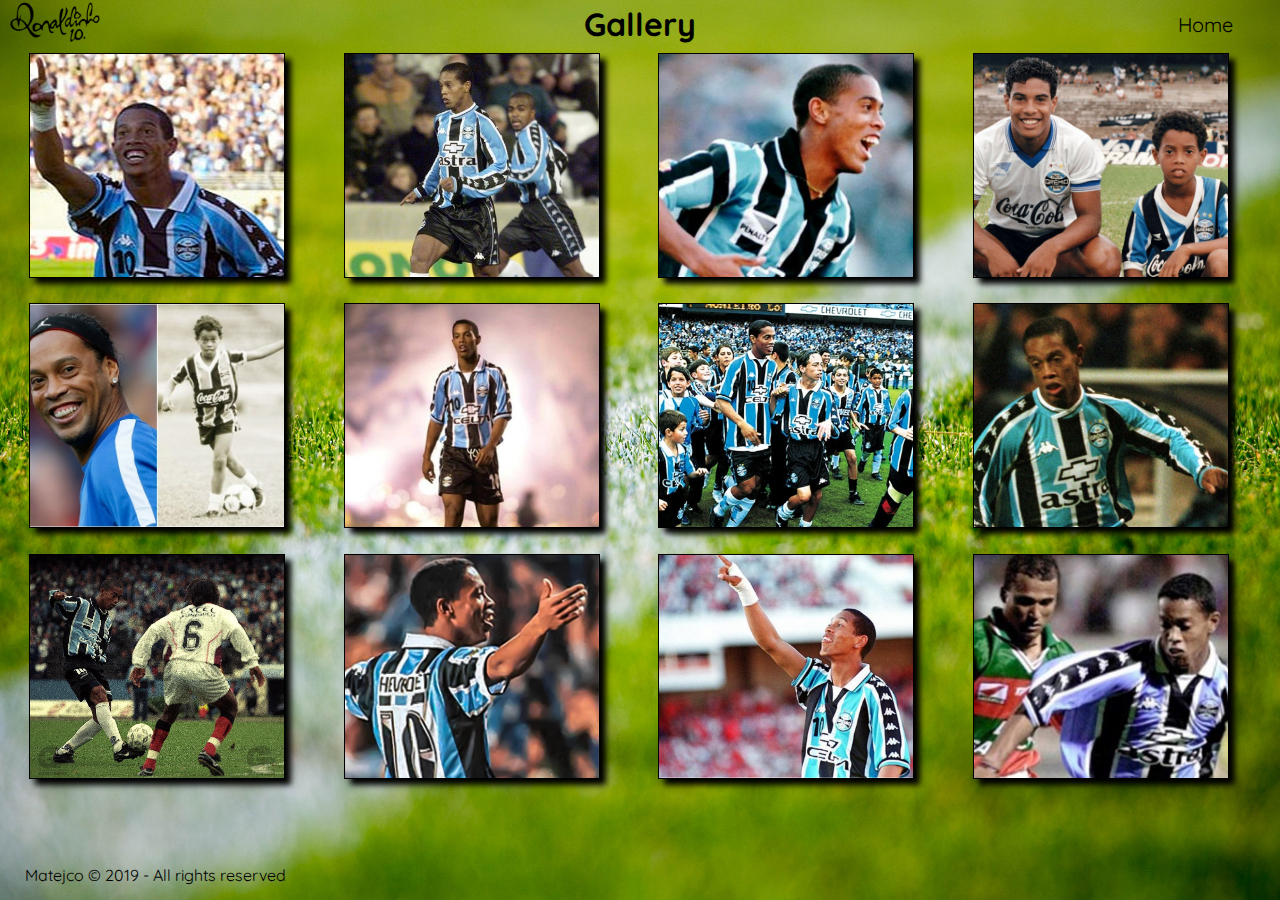
<file: galerija.html>
<!DOCTYPE html>
<html lang="en">
<head>
    <meta charset="UTF-8">
    <meta name="viewport" content="width=device-width, initial-scale=1.0">
    <meta http-equiv="X-UA-Compatible" content="ie=edge">
	<link  id="favicon" href="slike/logo3.png" rel="shortcut icon" type="image/x-icon"  />
    <link rel="stylesheet" href="https://use.fontawesome.com/releases/v5.7.1/css/all.css" integrity="sha384-fnmOCqbTlWIlj8LyTjo7mOUStjsKC4pOpQbqyi7RrhN7udi9RwhKkMHpvLbHG9Sr" crossorigin="anonymous">
    <title>Ronaldinho - Gallery PSG</title>
	<link rel="stylesheet" type="text/css" href="galerija.css" />
    
</head>
<body>

    <div id="uvecano">
        <div id="slika"></div>
    </div>

    <header>
        <div>
            <img src="slike/logo1.png" alt="LoGo" />
        </div>
        <h1>Gallery</h1>
        <p><a href="index.html">Home</a></p>
    </header>
    <div id="main">
            <div class="slike"></div>
            <div class="slike"></div>
            <div class="slike"></div>
            <div class="slike"></div>
            <div class="slike"></div>
            <div class="slike"></div>
            <div class="slike"></div>
            <div class="slike"></div>
            <div class="slike"></div>
            <div class="slike"></div>
            <div class="slike"></div>
            <div class="slike"></div>
        </div>
        <div id="veliki">
            <p><i class="fas fa-times"></i></p>
            <div class="velikaSlika"></div>
        </div>
    <footer>
        <p id="copyright">Matejco © 2019 - All rights reserved</p>
        <ul class="social">
            <li><a href="https://www.facebook.com/ronaldinho/" target="_blank"><i class="fab fa-facebook-f"></i></a></li>
            <li><a href="https://twitter.com/10ronaldinho" target="_blank"><i class="fab fa-twitter"></i></a></li>
            <li><a href="https://www.instagram.com/ronaldinho/" target="_blank"><i class="fab fa-instagram"></i></a></li>
            <li><a href="https://www.youtube.com/watch?v=Cnj64DsO8T8" target="_blank"><i class="fab fa-youtube"></i></a></li>
            <li><a href=""><i class="icon-mail"></i></a></li>
        </ul>
    </footer>
</body>
<script src="galerija.js"></script>

</html>
</file>
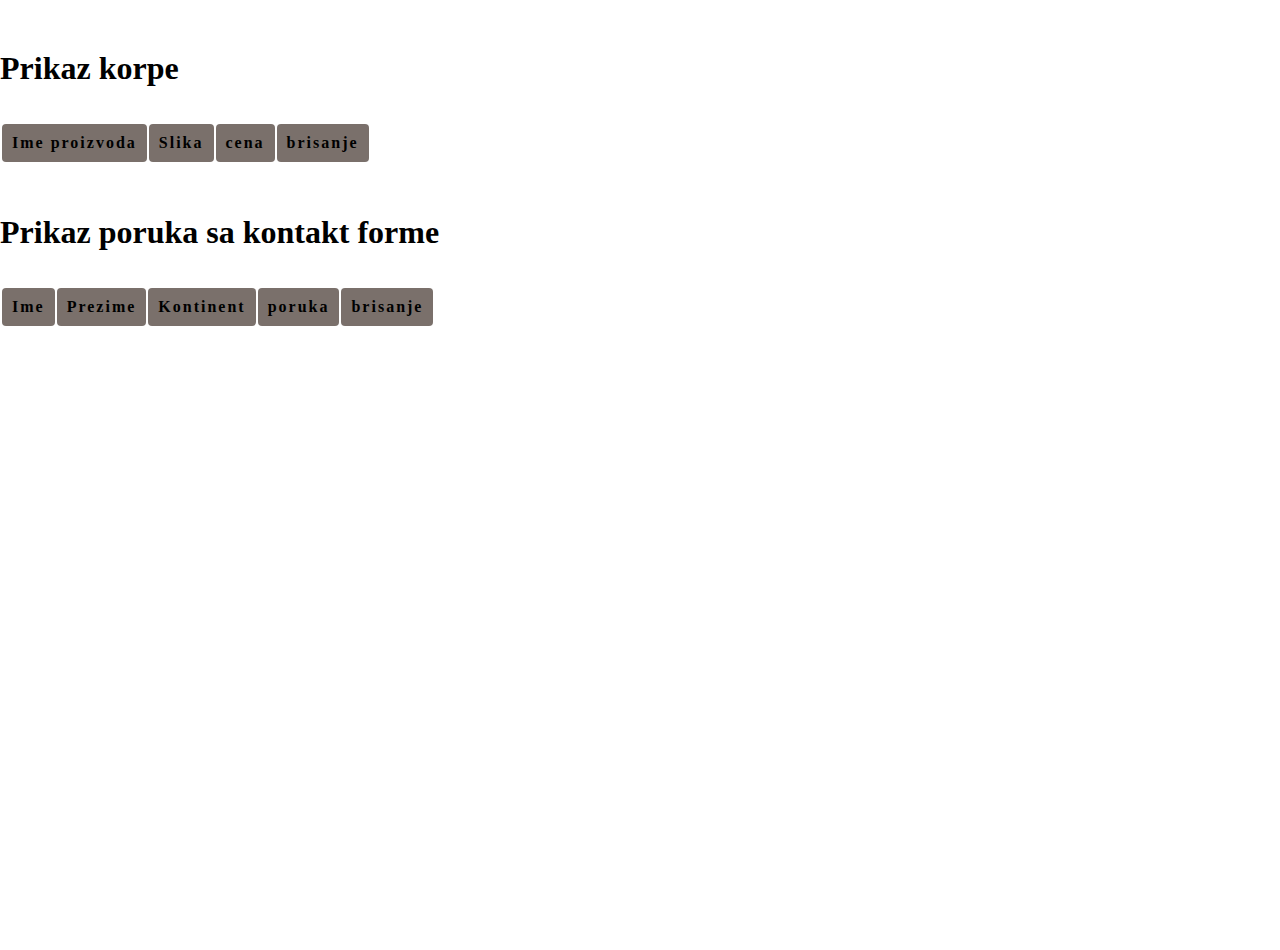
<file: prikaz.html>
<!DOCTYPE html>
<html lang="en">
    <head>
        <meta charset="utf-8" />
        <meta name="viewport" content="width=device-width,height=device-height, initial-scale=1">
		<link  id="favicon" href="slike/logo3.png" rel="shortcut icon" type="image/x-icon"  />
		<link href="https://fonts.googleapis.com/css?family=Monoton" rel="stylesheet">
		<link rel="stylesheet" href="https://use.fontawesome.com/releases/v5.7.1/css/all.css" integrity="sha384-fnmOCqbTlWIlj8LyTjo7mOUStjsKC4pOpQbqyi7RrhN7udi9RwhKkMHpvLbHG9Sr" crossorigin="anonymous">
		<link rel="stylesheet" href="https://use.fontawesome.com/releases/v5.5.0/css/all.css" integrity="sha384-B4dIYHKNBt8Bc12p+WXckhzcICo0wtJAoU8YZTY5qE0Id1GSseTk6S+L3BlXeVIU"
		 crossorigin="anonymous">
		<title>Ronaldinho - The official website</title>
		<style>
		@import url('https://fonts.googleapis.com/css?family=Quicksand');
		/*  reset styles */
			html, body{ 
				width:100%; height:100%;
				margin:0; padding:0; 
			}
			body *{ 
				margin:0; padding:0; 
				box-sizing:border-box;
			}
			a{ text-decoration:none;  }
			ol, ul{ list-style-type:none; }
			
			th.thBrisanje{ 
    display: block;
  text-align: center;
}
th, tr, td{ 
  padding: 10px; 
  font-family: 'Handlee', cursive; 
  border-radius: 4px;
}
th{
  background-color: rgba(88, 75, 69, 0.788);
  /*color: #ccc;*/
  letter-spacing: 2px;
}
tr:nth-child(even){ background-color: #f2f2f228; }
tr:nth-child(odd){ background-color: #f2f2f252; }
a.obrisi{
  font-weight: bold;
  /* color:#ccc;*/
  letter-spacing: 2px;
}
table{
    margin-top: 35px;
  /*position: absolute;
  margin:5%;*/                
  /* height: 400px; 
  overflow: scroll; */
}
/* input, textarea, select{ background-color: #FEFFEC;}  */
.slicica{
    height: 35px;
}
.heading {
    margin-top: 50px;
}
			</style>
    <body>
        <h1 class="heading">Prikaz korpe</h1>
        <section id='glavniR'>
            <table class='proizvodi'> 
                <tr> 
                   <th>Ime proizvoda</th><th>Slika</th><th>cena</th><th class="thBrisanje">brisanje</th> 
                </tr> 
              </table> 
        </section>
        <h1 class="heading">Prikaz poruka sa kontakt forme</h1>
        <section id='glavniK'>
            <table class='kontakt'> 
                <tr> 
                   <th>Ime</th><th>Prezime</th><th>Kontinent</th><th>poruka</th><th class="thBrisanje">brisanje</th> 
                </tr> 
              </table> 
        </section>
        <footer></footer>
    </body>
    <script>

            var ls_korpa;
            if (localStorage.getItem('korpa') == null){
                ls_korpa = [];
            } else {
                ls_korpa = JSON.parse(localStorage.getItem('korpa'));
            } 
            var tabela = document.querySelector('.proizvodi');  
            for (var i = 0; i < ls_korpa.length; i++){
                var novi_red = document.createElement('tr');
                //novi_red.innerHTML = '<td><img class="slicica" src="' + ls_korpa[i].slika + '"</img></td><td>' + ls_korpa[i].ime + '</td><td>' + ls_korpa[i].cena + '</td><td>' + '<a href="#" class="obrisi">obriši</a>' + '</td>';
                novi_red.innerHTML = '<td>' + ls_korpa[i].ime + '</td><td><img class="slicica" src="' + ls_korpa[i].slika + '"</img></td><td>' + ls_korpa[i].cena + '</td><td>' + '<a href="#" class="obrisi">obriši</a>' + '</td>';
                tabela.appendChild(novi_red);
            }

            // odasvde počinje deo za brisanje rezervacija

            var zaBrisanje = document.querySelectorAll('.obrisi');
            for (var i = 0; i < zaBrisanje.length; i++){
                zaBrisanje[i].addEventListener('click', function(e){
            
                    obrisi(e.target.parentElement.parentElement.firstChild.textContent); // prosleđuje tekst prvog deteta TR elementa (koje sadrži ime) funkciji obrisi
                    e.target.parentElement.parentElement.remove(); // targetira roditelja roditelja kliknutog elementa, u ovom slučaju TR element i remove ga briše sa strane
                });
            }
            // briše stavku iz LS
            function obrisi(proizvod){
                var ind = -1;
                for (var i = 0; i < ls_korpa.length; i++){
                    if (ls_korpa[i].ime == proizvod){
                        ind = i;
                    }
                }
    
                ls_korpa.splice(ind, 1);
                localStorage.setItem('korpa', JSON.stringify(ls_korpa));
            }

            /****************/
            var ls_kontakti;
            if (localStorage.getItem('kontakti') == null){
                ls_kontakti = [];
            } else {
                ls_kontakti = JSON.parse(localStorage.getItem('kontakti'));
            } 
            var tabela = document.querySelector('.kontakt');  
            for (var i = 0; i < ls_kontakti.length; i++){
                var novi_red = document.createElement('tr');
                novi_red.innerHTML = '<td>' + ls_kontakti[i].ime + '</td><td>' + ls_kontakti[i].prezime + '</td><td>' + ls_kontakti[i].kontinent + '</td><td>' + ls_kontakti[i].poruka + '</td><td>' + '<a href="#" class="obrisiKontakt">obriši</a>' + '</td>';
                tabela.appendChild(novi_red);
            }

            // odasvde počinje deo za brisanje rezervacija

            var zaBrisanjeKontakt = document.querySelectorAll('.obrisiKontakt');
            for (var i = 0; i < zaBrisanjeKontakt.length; i++){
                zaBrisanjeKontakt[i].addEventListener('click', function(ev){
                    obrisiKontakt(ev.target.parentElement.parentElement.firstChild.textContent); // prosleđuje tekst prvog deteta TR elementa (koje sadrži ime) funkciji obrisi
                    ev.target.parentElement.parentElement.remove(); // targetira roditelja roditelja kliknutog elementa, u ovom slučaju TR element i remove ga briše sa strane
                });
            }
            // briše stavku iz LS
            function obrisiKontakt(kontakt){
                var ind = -1;
                for (var i = 0; i < ls_kontakti.length; i++){
                    if (ls_kontakti[i].ime == kontakt){
                        ind = i;
                    }
                }
                ls_kontakti.splice(ind, 1);
                localStorage.setItem('kontakti', JSON.stringify(ls_kontakti));
            }

    </script>
</html>
</file>
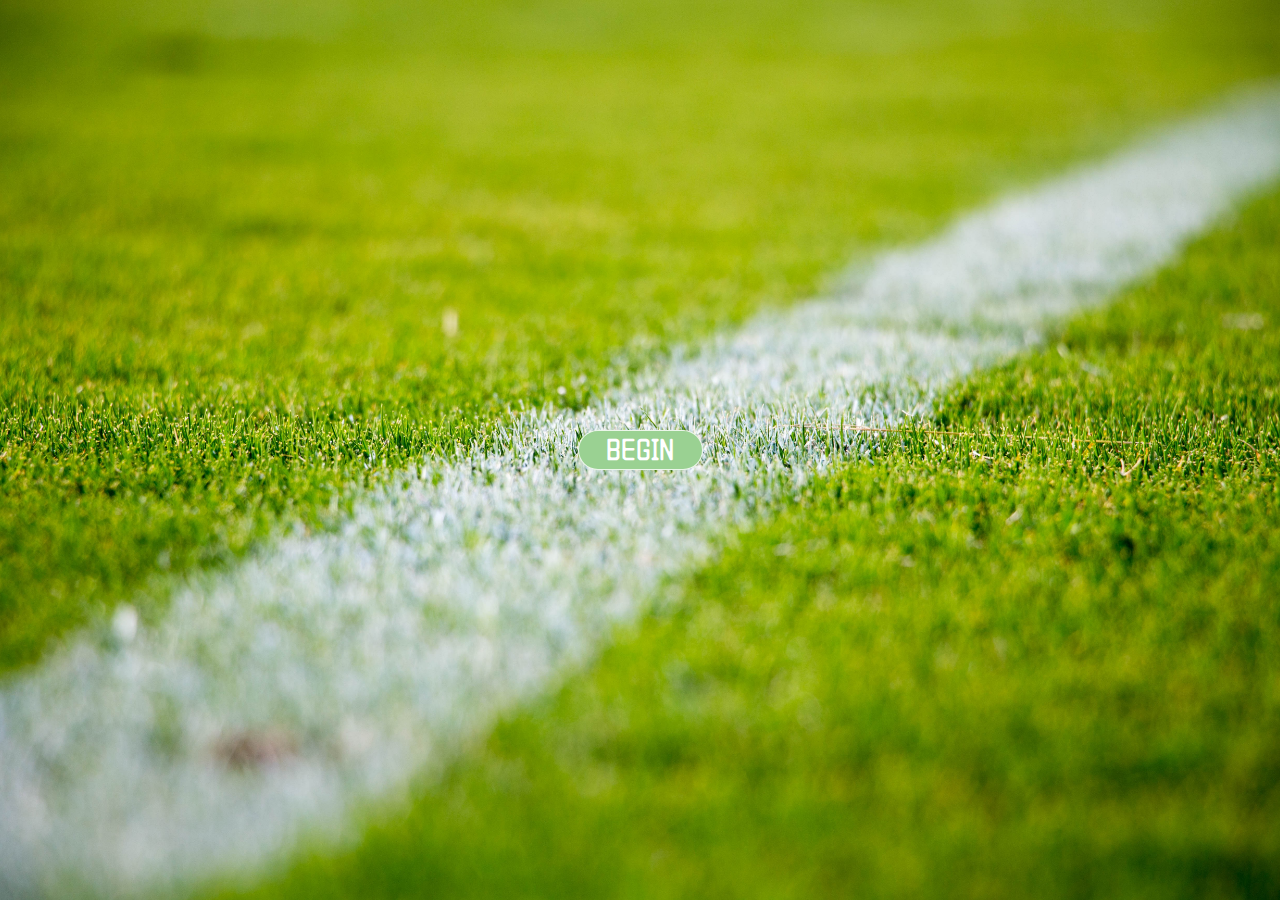
<file: shop.html>
<!DOCTYPE html>
<html lang="en">
	<head>
		<meta charset="UTF-8">
		<meta name="viewport" content="width=device-width, initial-scale=1">
		<title>Ronaldinho - Shop</title>
		<link  id="favicon" href="slike/logo3.png" rel="shortcut icon" type="image/x-icon"  />
		<link href="https://fonts.googleapis.com/css?family=ZCOOL+QingKe+HuangYou" rel="stylesheet">
		<link rel="stylesheet" href="https://use.fontawesome.com/releases/v5.7.2/css/all.css" integrity="sha384-fnmOCqbTlWIlj8LyTjo7mOUStjsKC4pOpQbqyi7RrhN7udi9RwhKkMHpvLbHG9Sr" crossorigin="anonymous">
		<link rel="stylesheet" type="text/css" href="shop.css" />
			
	</head>
	<body>
		<div>
			<div id="firstPage">
				<p id="welcome" class="welcomeAnim">Welcome to our shop!</p>
				<p id="begin">BEGIN</p>
			</div>
			<div id="mainMenu">
				<header>
					<img src="slike/logo3.png" alt="logo">
					<div id="menuExit"><i class="fas fa-times"></i></div>
					<div id="backHome">
						<p><a href="index.html">Home</a></p>
					</div>
				</header>
				<div id="menu">
					<div class="menuPics">
						<div>
							<p>Jerseys</p>
						</div>
					</div>
					<div class="menuPics">
						<div>
							<p>Shoes</p>
						</div>
					</div>
					<div class="menuPics">
						<div>
							<p>Souvenirs</p>
						</div>
					</div>
					<div class="menuPics">
						<div>
							<p>soon...</p>
						</div>
					</div>
					<div class="menuPics">
						<div>
							<p>soon...</p>
						</div>
					</div>
					<div class="menuPics">
						<div>
							<p>soon...</p>
						</div>
					</div>
				</div>
			</div>
			<section id="dresovi">
				<div class="filter"></div>

				<div class="products"></div>

				<div class="info"></div>
			</section>
			
			<section id="patike">
				<div class="filter"></div>
			
				<div class="products"></div>
			
				<div class="info"></div>
			</section>

			<section id="suveniri">
				<div class="filter"></div>
			
				<div class="products"></div>
			
				<div class="info"></div>
			</section>

			<section id="stavka4">
				<div class="filter"></div>
			
				<div class="products"></div>
			
				<div class="info"></div>
			</section>

			<section id="stavka5">
				<div class="filter"></div>
			
				<div class="products"></div>
			
				<div class="info"></div>
			</section>

			<section id="stavka6">
				<div class="filter"></div>
			
				<div class="products"></div>
			
				<div class="info"></div>
			</section>
		</div>
	</body>
	<script src="shop.js"></script>
	
</html>
</file>
<file: galerija.css>
@import url('https://fonts.googleapis.com/css?family=Quicksand');
        html, body{ 
				width:100%; height:100%;
				margin:0; padding:0; 
			}
			body *{ 
				margin:0; padding:0; 
				box-sizing:border-box;
			}
			a{ text-decoration:none;  }
			ol, ul{ list-style-type:none; }

            header{ 
				display: flex; 
				justify-content: space-between; 
				align-items: center; 
				/* background-color: white; 
				opacity: 0.7;  */
				position: absolute; 
				top:0;
				width: 100%; 
				z-index: 100;
				font-family: 'Quicksand', sans-serif;
			}
                header *{
                    width: 150px;
                }
                header img{ 
                    width: 100px; 
                    padding-left: 10px;
                }
                h1 {
                    text-align: center;

                }
                header > p {
                    text-align: center;
                }
                header p a {
                    color: black;
                    font-size: 20px;
                }


        #main {
                width: 100%;
                height: 100%;
				background: url('slike/trava1.png') no-repeat;
            background-position: center;
            background-size: cover;
			padding: 40px 0;
				
            }
			#main div{
			
			
                width: 20vw;
                height: 25vh;
			
			}
                .slike {
                    border: 1px solid black;
                    width: 20vw;
                    height: 30vh;
                    margin: 1% 2.29vw;
                    float: left;
					transition: 1s;
					box-shadow: 6px 6px 6px black;
                }
                    .slike:hover {
                        cursor: pointer;
						filter: graysacle(100%);
						transform: scale(1.1);
                    }
                    .slikePoz {
                        background-position: center;
                        background-repeat: no-repeat;
                        background-size: cover;
                    }
            #veliki {
                position: absolute;
                display: none;
                align-items: center;
                top: 0; left: 0;
                z-index: 100;
                height: 100%;
                width: 100%;
                background: rgba(90, 85, 85, 0.658);
                text-align: center;
            }
                #veliki p {
                    position: absolute;
                    top: 0;
                    right: 0;
                    width: 50px;
                    height: 50px;
                    color: white;
                    font-size: 40px;
                    text-shadow: 1px 1px 2px black, -1px -1px 2px black, -1px 1px 2px black, 1px -1px 2px black;
                }
                    #veliki p:hover {
                        cursor: pointer;
                    }
                .velikaSlika {
                    display: flex;
                    width: 75vw;
                    margin: 0 auto;
                    height: 85vh;
                    border: 1px solid rgba(245, 245, 245, 0.808);
                    border-radius: 70px;
                }
			
			footer{
                height: 50px;
                width: 100%;
                position: absolute;
                bottom: 0;
                z-index: 100;
            }
            footer p{
                float: left;
                line-height: 50px;
                padding-left: 25px;
                font-family: 'Quicksand', sans-serif;
            }
            ul.social li {
                float: right;
                padding-right: 25px;
                line-height: 50px;
            }
            ul li a {
                color: black;
            }
</file>
<file: shop.css>
html, body {
				width: 100%;
				height: 100%;
				margin: 0;
				padding: 0;
			}
			body * {
				margin: 0;
				padding: 0;
				box-sizing: border-box;
			}
				body {
					overflow-x: hidden;
				}
			a {
				text-decoration: none;
			}
			ol, ul, li {
				list-style-type: none;
			}
			#firstPage {
				position: relative;
				z-index: 1000;
				height: 100vh;
				width: 100vw;
				background: url('slike/trava1.png') no-repeat fixed center;
				background-size: cover;
				display: grid;
				grid-template-columns: 200px;
				grid-template-rows: 50px;
				align-content: center;
				justify-content: center;
				font-family: 'ZCOOL QingKe HuangYou', cursive;
				opacity: 1;
				transition: opacity 1s;
				/* display: none;  				IZBACI POSLE */
			}
				
				#welcome {
					height: 70px;
					width: 500px;
					text-align: center;
					position: absolute;
					top: -10%;
					left: 50%;
					font-size: 65px;
					color: white;
					transform: translate( -250px, 0);
					text-shadow: 1px 1px 2px rgb( 24, 28, 43), -1px -1px 2px rgb( 24, 28, 43), 
					-1px 1px 2px rgb( 24, 28, 43), 1px -1px 2px rgb( 24, 28, 43);
				}
				.welcomeAnim {
					animation: welAnim 2s ease 0.5s normal forwards;
				}
					@keyframes welAnim {
						from {
							transform: translate( -250px, 0);
						}
						to {
							transform: translate( -250px, 45vh);
						}
					}
				#begin {
					padding-top: 3px;
					width: 125px;
					height: 40px;
					text-align: center;
					justify-self: center;
					align-self: center;
					font-size: 30px;
					background-color: rgb(154, 209, 146);
					color: white;
					border: 1px solid rgba( 255, 255, 255, 0.8);
					border-radius: 20px;
					transition: transform 0.5s;
				}
					#begin:hover {
						cursor: pointer;
						transform: scale(1.1,1.1);
					}
			#mainMenu {
				display: grid;
				grid-template-rows: 20vh 1fr;
				display: none;
				position: absolute; 
				top: 0;
				left: 0;
			}
			header {
				display: flex;
				justify-content: space-between;
				background: url('slike/trava2.png') no-repeat fixed 0 -60vh;
				background-size: cover;
				align-content: center;
				border-bottom: 1px solid rgb( 209, 132, 94);
			}
				header img {
					height: 15vh;
					width: auto;
					align-self: center;
					margin-left: 2.5vh;
					border: 1px solid rgb( 253, 224, 151);
					border-radius: 30px;
					box-shadow: 2px 2px 3px rgb( 98, 41, 12), -2px -2px 3px rgb( 98, 41, 12), 
					-2px 2px 3px rgb( 98, 41, 12), 2px -2px 3px rgb( 98, 41, 12);
				}
				#menuExit {
					position: absolute;
					top: 46px;
    				left: 48.8%;
					font-size: 30px;
					color: rgb( 242, 216, 139);
					text-shadow: 1px 1px 2px rgb( 98, 41, 12), -1px -1px 2px rgb( 98, 41, 12), 
					-1px 1px 2px rgb( 98, 41, 12), 1px -1px 2px rgb( 98, 41, 12);
					transform: scale(0,0) rotate(0);
					transition: transform 1s;
				}
					#menuExit:hover {
						cursor: pointer;
					}
				#backHome {
					margin-right: 5vw;
					align-self: center;
				}
					
				div#backHome p {
					font-family: 'ZCOOL QingKe HuangYou', cursive;
					padding-left: 10px;
					width: 150px;
					height: 25px;
					font-size: 27px;
					
				}
				div#backHome p a {
					color: white;
				}
					
			#menu {
				height: 80vh;
				width: 100%;
				background: url('slike/trava1.png') no-repeat fixed 0 9vh;
				background-size: cover;
				display: grid;
				grid-template-columns: 33vw 34vw 33vw;
				grid-template-rows: 1fr 1fr;
				justify-items: center;
				align-items: center;
			}
				.menuPics {
					position: relative;
					display: flex;
					align-items: center;
					justify-items: center;
					height: 32vh;
					width: 25vw;
					border: 2px solid white;
					border-radius: 20px;
					transition: transform 0.5s;
				}
					.menuPics:after {
						content: "";
						position: absolute;
						top: 0; left: 0; right: 0; bottom: 0;
						background: black;
						opacity: 0;
						transition: opacity 0.5;
					}
					.menuPics:hover::after {
						opacity: 0.4;
						border-radius: 20px;
					}
					.menuPics:hover {
						cursor: pointer;
						transform: scale(1.1,1.1);
					}
				.menuPics div {
					display: flex;
    				align-items: center;
					width: 100%;
					height: 100%;
					border-radius: 20px;
					transition: opacity 0.5s;
					transition: transform 0.5s;
				}
				.menuPics div p {
					position: relative;
					font-size: 45px;
					font-family: 'ZCOOL QingKe HuangYou', cursive;
					color: white;
					margin: 0 auto;
					transform: scale(0,0);
					transition: transform 0.5s;
					text-shadow: 1px 1px 2px rgb( 24, 28, 43), -1px -1px 2px rgb( 24, 28, 43), 
					-1px 1px 2px rgb( 24, 28, 43), 1px -1px 2px rgb( 24, 28, 43);
				}
					.menuPics:hover p {
						transform: scale(1,1);
						z-index: 100;
					}
				#menu .menuPics:nth-child(1) {
					background: url("slike/dres.png") no-repeat;
					background-position: center;
					background-size: contain;
				}
        		#menu .menuPics:nth-child(2) {
					background: url("slike/shoes.png") no-repeat;
					background-position: center;
					background-size: contain;
                }
                #menu .menuPics:nth-child(3) {
					background: url("slike/suvenir.png") no-repeat;
					background-position: center;
					background-size: contain;
                }
                #menu .menuPics:nth-child(4) {
					background: url("slike/soon.png") no-repeat;
					background-position: center;
					background-size: contain;
                }
                #menu .menuPics:nth-child(5) {
					background: url("slike/soon.png") no-repeat;
					background-position: center;
					background-size: contain;
                }
                #menu .menuPics:nth-child(6) {
					background: url("slike/soon.png") no-repeat;
					background-position: center;
					background-size: contain;
                }
			section {
				position: absolute;
				/* display: none; */
				top: 20vh;
				left: 100%;
				height: 80vh;
				width: 100%;
				transition: left 1s;
				display: grid;
				grid-template-columns: 240px 1fr 240px;
			}
					div.products {
						min-width: 500px;
						background: rgb(154, 209, 146);
					}
					div.products > div {
						background: white;
						float: left;
						
						margin: 1%;
						width: 18%;
						min-width: 170px;
						height: 250px;
						border: 1px solid rgb(36, 43, 66);
					}
						div.products div .pic {
						width: 90%;
						margin: 5% auto;
    					box-sizing: content-box;
						height: 155px;
						border: 1px solid rgb(36, 43, 66);
					}
					div.products div .name {
						margin: 0 5% 5% 5%;
						font-family: 'PT Sans', sans-serif;
					}
					div.products div .price {
						margin: 0 5% 0 5%;
						font-family: 'PT Sans', sans-serif;
					}
					div.products div button {
						font-family: 'PT Sans', sans-serif;
						border-radius: 5px;
						width: 90%;
						margin: 5px 5% 0 5%;
					}
						div.products div button:focus {
							outline: 0;
						}
</file>
